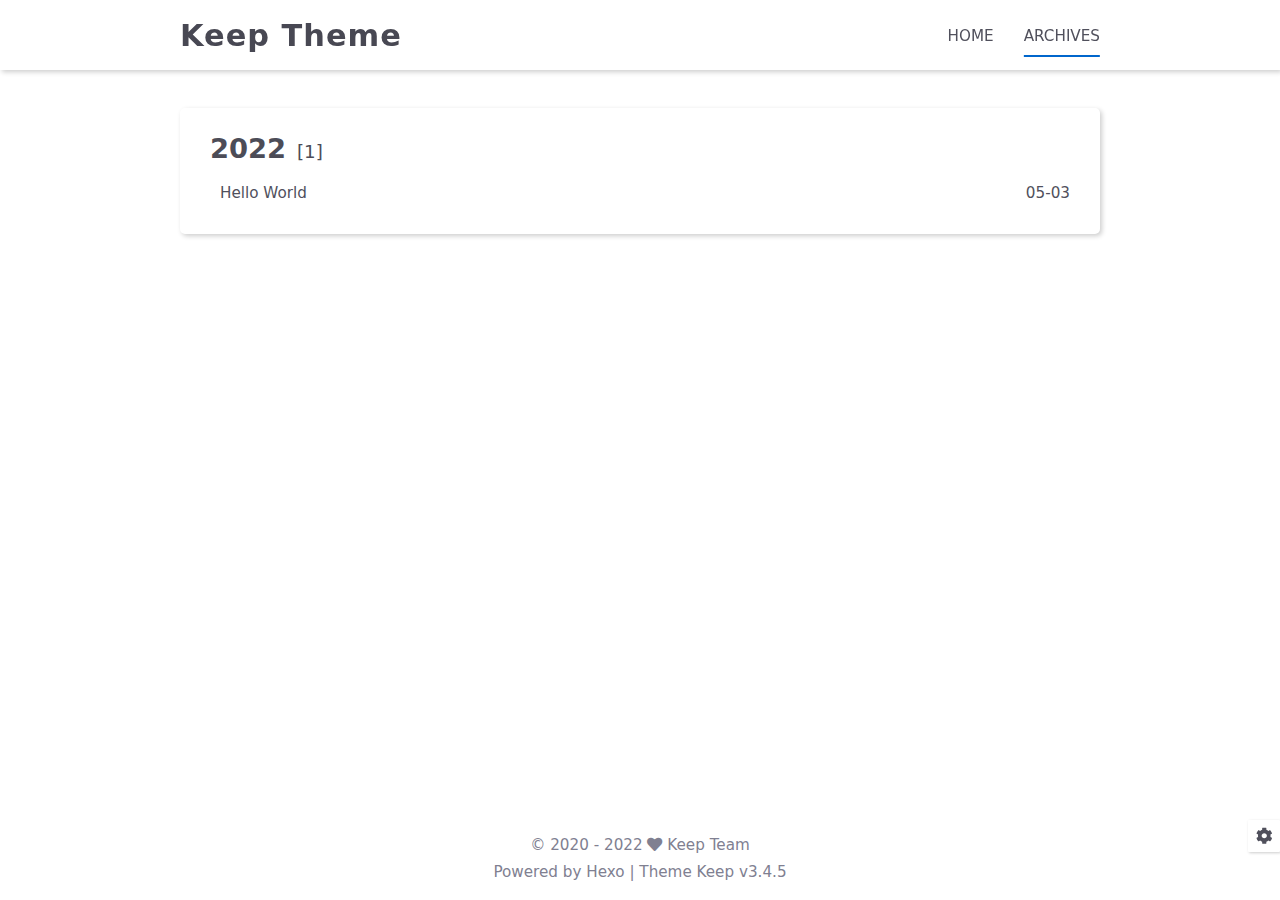
<file: archives/2022/05/index.html>
<!DOCTYPE html>
<html lang="en">
<head>
    <meta charset="utf-8">
    <meta name="viewport" content="width=device-width, initial-scale=1, maximum-scale=1">
    <meta name="keywords" content="Hexo Theme Keep">
    <meta name="description" content="Hexo Theme Keep">
    <meta name="author" content="Keep Team">
    
    <title>
        
            Archive: 2022/5 |
        
        Keep Theme
    </title>
    
<link rel="stylesheet" href="/css/style.css">

    <link rel="shortcut icon" href="/images/logo.svg">
    
<link rel="stylesheet" href="/css/font-awesome.min.css">

    <script id="hexo-configurations">
    let KEEP = window.KEEP || {};
    KEEP.hexo_config = {"hostname":"example.com","root":"/","language":"en"};
    KEEP.theme_config = {"toc":{"enable":false,"number":false,"expand_all":false,"init_open":false},"style":{"primary_color":"#0066CC","avatar":"/images/avatar.svg","favicon":"/images/logo.svg","article_img_align":"left","left_side_width":"260px","content_max_width":"920px","hover":{"shadow":false,"scale":false},"first_screen":{"enable":false,"background_img":"/images/bg.svg","description":"Keep writing and Keep loving."},"scroll":{"progress_bar":{"enable":false},"percent":{"enable":false}}},"local_search":{"enable":false,"preload":false},"code_copy":{"enable":false,"style":"default"},"pjax":{"enable":false},"lazyload":{"enable":false},"version":"3.4.5"};
    KEEP.language_ago = {"second":"%s seconds ago","minute":"%s minutes ago","hour":"%s hours ago","day":"%s days ago","week":"%s weeks ago","month":"%s months ago","year":"%s years ago"};
  </script>
<meta name="generator" content="Hexo 6.1.0"></head>


<body>
<div class="progress-bar-container">
    

    
</div>


<main class="page-container">

    

    <div class="page-main-content">

        <div class="page-main-content-top">
            <header class="header-wrapper">

    <div class="header-content">
        <div class="left">
            
            <a class="logo-title" href="/">
                Keep Theme
            </a>
        </div>

        <div class="right">
            <div class="pc">
                <ul class="menu-list">
                    
                        <li class="menu-item">
                            <a class=""
                               href="/"
                            >
                                HOME
                            </a>
                        </li>
                    
                        <li class="menu-item">
                            <a class="active"
                               href="/archives"
                            >
                                ARCHIVES
                            </a>
                        </li>
                    
                    
                </ul>
            </div>
            <div class="mobile">
                
                <div class="icon-item menu-bar">
                    <div class="menu-bar-middle"></div>
                </div>
            </div>
        </div>
    </div>

    <div class="header-drawer">
        <ul class="drawer-menu-list">
            
                <li class="drawer-menu-item flex-center">
                    <a class=""
                       href="/">HOME</a>
                </li>
            
                <li class="drawer-menu-item flex-center">
                    <a class="active"
                       href="/archives">ARCHIVES</a>
                </li>
            
        </ul>
    </div>

    <div class="window-mask"></div>

</header>


        </div>

        <div class="page-main-content-middle">

            <div class="main-content">

                
                    <div class="fade-in-down-animation">
    <div class="archive-container ">
        
<div class="archive-list-container">
    
        <section class="archive-item">
            <div class="archive-item-header">
                <span class="archive-year">2022</span>
                <span class="archive-year-post-count">[1]</span>
            </div>
            <ul class="article-list">
                
                    <li class="article-item">
                        <a class="article-title"
                           href="/2022/05/03/hello-world/"
                        >Hello World</a>
                        <span class="article-date">05-03</span>
                    </li>
                
            </ul>
        </section>
    
</div>

    </div>
</div>

                
            </div>

        </div>

        <div class="page-main-content-bottom">
            <footer class="footer">
    <div class="info-container">
        <div class="copyright-info info-item">
            &copy;
            
              <span>2020</span>
              -
            
            2022&nbsp;<i class="fas fa-heart icon-animate"></i>&nbsp;<a href="/">Keep Team</a>
        </div>
        
        <div class="theme-info info-item">
            Powered by <a target="_blank" href="https://hexo.io">Hexo</a>&nbsp;|&nbsp;Theme&nbsp;<a class="theme-version" target="_blank" href="https://github.com/XPoet/hexo-theme-keep">Keep v3.4.5</a>
        </div>
        
        
    </div>
</footer>

        </div>
    </div>

    

    <div class="right-bottom-side-tools">
        <div class="side-tools-container">
    <ul class="side-tools-list">
        <li class="tools-item tool-font-adjust-plus flex-center">
            <i class="fas fa-search-plus"></i>
        </li>

        <li class="tools-item tool-font-adjust-minus flex-center">
            <i class="fas fa-search-minus"></i>
        </li>

        <li class="tools-item tool-expand-width flex-center">
            <i class="fas fa-arrows-alt-h"></i>
        </li>

        <li class="tools-item tool-dark-light-toggle flex-center">
            <i class="fas fa-moon"></i>
        </li>

        <!-- rss -->
        

        
            <li class="tools-item tool-scroll-to-top flex-center">
                <i class="fas fa-arrow-up"></i>
            </li>
        

        <li class="tools-item tool-scroll-to-bottom flex-center">
            <i class="fas fa-arrow-down"></i>
        </li>
    </ul>

    <ul class="exposed-tools-list">
        <li class="tools-item tool-toggle-show flex-center">
            <i class="fas fa-cog fa-spin"></i>
        </li>
        
    </ul>
</div>

    </div>

    

    <div class="image-viewer-container">
    <img src="">
</div>


    

</main>




<script src="/js/utils.js"></script>

<script src="/js/main.js"></script>

<script src="/js/header-shrink.js"></script>

<script src="/js/back2top.js"></script>

<script src="/js/dark-light-toggle.js"></script>








<div class="post-scripts">
    
</div>



</body>
</html>
</file>
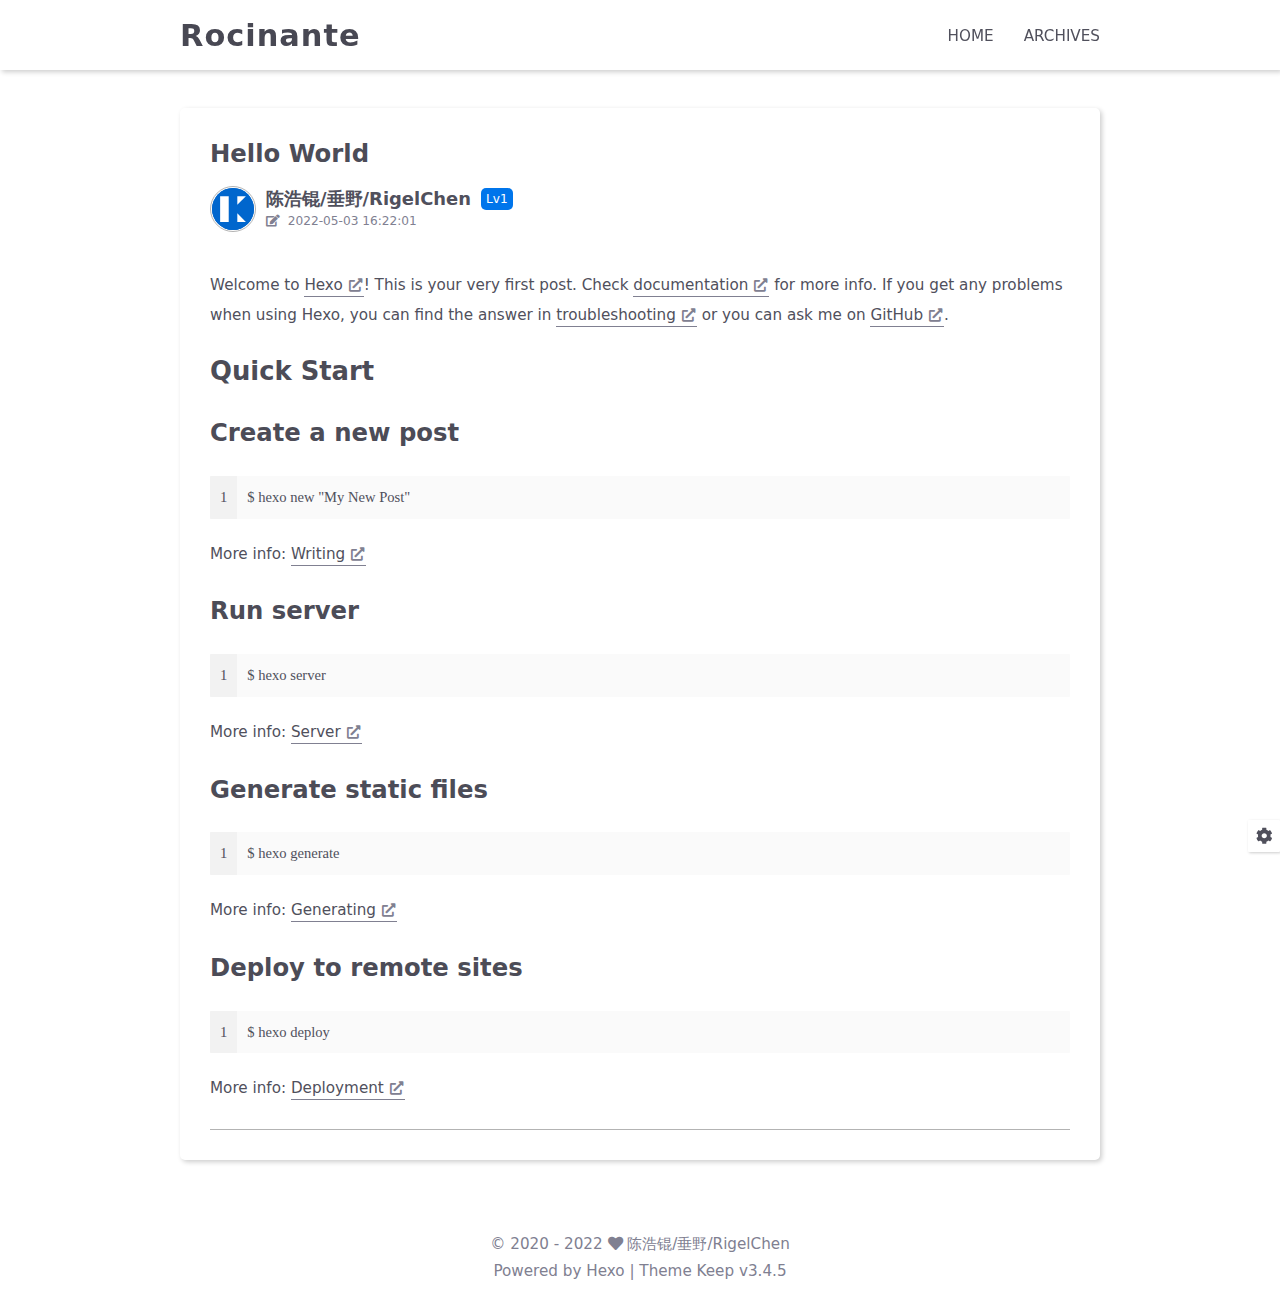
<file: 2022/05/03/hello-world/index.html>
<!DOCTYPE html>
<html lang="zh-Hans">
<head>
    <meta charset="utf-8">
    <meta name="viewport" content="width=device-width, initial-scale=1, maximum-scale=1">
    <meta name="keywords" content="Hexo Theme Keep">
    <meta name="description" content="祝大家的人生没有遗憾，不用重来。">
    <meta name="author" content="陈浩锟/垂野/RigelChen">
    
    <title>
        
            Hello World |
        
        Rocinante
    </title>
    
<link rel="stylesheet" href="/css/style.css">

    <link rel="shortcut icon" href="/images/logo.svg">
    
<link rel="stylesheet" href="/css/font-awesome.min.css">

    <script id="hexo-configurations">
    let KEEP = window.KEEP || {};
    KEEP.hexo_config = {"hostname":"example.com","root":"/","language":"zh-Hans"};
    KEEP.theme_config = {"toc":{"enable":false,"number":false,"expand_all":false,"init_open":false},"style":{"primary_color":"#0066CC","avatar":"/images/avatar.svg","favicon":"/images/logo.svg","article_img_align":"left","left_side_width":"260px","content_max_width":"920px","hover":{"shadow":false,"scale":false},"first_screen":{"enable":true,"background_img":"/images/bg.svg","description":"祝大家的人生没有遗憾，不用重来。"},"scroll":{"progress_bar":{"enable":false},"percent":{"enable":false}}},"local_search":{"enable":false,"preload":false},"code_copy":{"enable":false,"style":"default"},"pjax":{"enable":false},"lazyload":{"enable":false},"version":"3.4.5"};
    KEEP.language_ago = {"second":"%s seconds ago","minute":"%s minutes ago","hour":"%s hours ago","day":"%s days ago","week":"%s weeks ago","month":"%s months ago","year":"%s years ago"};
  </script>
<meta name="generator" content="Hexo 6.1.0"></head>


<body>
<div class="progress-bar-container">
    

    
</div>


<main class="page-container">

    

    <div class="page-main-content">

        <div class="page-main-content-top">
            <header class="header-wrapper">

    <div class="header-content">
        <div class="left">
            
            <a class="logo-title" href="/">
                Rocinante
            </a>
        </div>

        <div class="right">
            <div class="pc">
                <ul class="menu-list">
                    
                        <li class="menu-item">
                            <a class=""
                               href="/"
                            >
                                HOME
                            </a>
                        </li>
                    
                        <li class="menu-item">
                            <a class=""
                               href="/archives"
                            >
                                ARCHIVES
                            </a>
                        </li>
                    
                    
                </ul>
            </div>
            <div class="mobile">
                
                <div class="icon-item menu-bar">
                    <div class="menu-bar-middle"></div>
                </div>
            </div>
        </div>
    </div>

    <div class="header-drawer">
        <ul class="drawer-menu-list">
            
                <li class="drawer-menu-item flex-center">
                    <a class=""
                       href="/">HOME</a>
                </li>
            
                <li class="drawer-menu-item flex-center">
                    <a class=""
                       href="/archives">ARCHIVES</a>
                </li>
            
        </ul>
    </div>

    <div class="window-mask"></div>

</header>


        </div>

        <div class="page-main-content-middle">

            <div class="main-content">

                
                    <div class="fade-in-down-animation">
    <div class="article-content-container">

        <div class="article-title">
            <span class="title-hover-animation">Hello World</span>
        </div>

        
            <div class="article-header">
                <div class="avatar">
                    <img src="/images/avatar.svg">
                </div>
                <div class="info">
                    <div class="author">
                        <span class="name">陈浩锟/垂野/RigelChen</span>
                        
                            <span class="author-label">Lv1</span>
                        
                    </div>
                    <div class="meta-info">
                        <div class="article-meta-info">
    <span class="article-date article-meta-item">
        <i class="fas fa-edit"></i>&nbsp;
        <span class="pc">2022-05-03 16:22:01</span>
        <span class="mobile">2022-05-03 16:22</span>
    </span>
    
    

    
    
    
    
</div>

                    </div>
                </div>
            </div>
        

        <div class="article-content markdown-body">
            <p>Welcome to <a class="link"   target="_blank" rel="noopener" href="https://hexo.io/" >Hexo<i class="fas fa-external-link-alt"></i></a>! This is your very first post. Check <a class="link"   target="_blank" rel="noopener" href="https://hexo.io/docs/" >documentation<i class="fas fa-external-link-alt"></i></a> for more info. If you get any problems when using Hexo, you can find the answer in <a class="link"   target="_blank" rel="noopener" href="https://hexo.io/docs/troubleshooting.html" >troubleshooting<i class="fas fa-external-link-alt"></i></a> or you can ask me on <a class="link"   target="_blank" rel="noopener" href="https://github.com/hexojs/hexo/issues" >GitHub<i class="fas fa-external-link-alt"></i></a>.</p>
<h2 id="Quick-Start"><a href="#Quick-Start" class="headerlink" title="Quick Start"></a>Quick Start</h2><h3 id="Create-a-new-post"><a href="#Create-a-new-post" class="headerlink" title="Create a new post"></a>Create a new post</h3><figure class="highlight bash"><table><tr><td class="gutter"><pre><span class="line">1</span><br></pre></td><td class="code"><pre><span class="line">$ hexo new <span class="string">&quot;My New Post&quot;</span></span><br></pre></td></tr></table></figure>

<p>More info: <a class="link"   target="_blank" rel="noopener" href="https://hexo.io/docs/writing.html" >Writing<i class="fas fa-external-link-alt"></i></a></p>
<h3 id="Run-server"><a href="#Run-server" class="headerlink" title="Run server"></a>Run server</h3><figure class="highlight bash"><table><tr><td class="gutter"><pre><span class="line">1</span><br></pre></td><td class="code"><pre><span class="line">$ hexo server</span><br></pre></td></tr></table></figure>

<p>More info: <a class="link"   target="_blank" rel="noopener" href="https://hexo.io/docs/server.html" >Server<i class="fas fa-external-link-alt"></i></a></p>
<h3 id="Generate-static-files"><a href="#Generate-static-files" class="headerlink" title="Generate static files"></a>Generate static files</h3><figure class="highlight bash"><table><tr><td class="gutter"><pre><span class="line">1</span><br></pre></td><td class="code"><pre><span class="line">$ hexo generate</span><br></pre></td></tr></table></figure>

<p>More info: <a class="link"   target="_blank" rel="noopener" href="https://hexo.io/docs/generating.html" >Generating<i class="fas fa-external-link-alt"></i></a></p>
<h3 id="Deploy-to-remote-sites"><a href="#Deploy-to-remote-sites" class="headerlink" title="Deploy to remote sites"></a>Deploy to remote sites</h3><figure class="highlight bash"><table><tr><td class="gutter"><pre><span class="line">1</span><br></pre></td><td class="code"><pre><span class="line">$ hexo deploy</span><br></pre></td></tr></table></figure>

<p>More info: <a class="link"   target="_blank" rel="noopener" href="https://hexo.io/docs/one-command-deployment.html" >Deployment<i class="fas fa-external-link-alt"></i></a></p>

        </div>

        

        

        

        
    </div>
</div>


                
            </div>

        </div>

        <div class="page-main-content-bottom">
            <footer class="footer">
    <div class="info-container">
        <div class="copyright-info info-item">
            &copy;
            
              <span>2020</span>
              -
            
            2022&nbsp;<i class="fas fa-heart icon-animate"></i>&nbsp;<a href="/">陈浩锟/垂野/RigelChen</a>
        </div>
        
        <div class="theme-info info-item">
            Powered by <a target="_blank" href="https://hexo.io">Hexo</a>&nbsp;|&nbsp;Theme&nbsp;<a class="theme-version" target="_blank" href="https://github.com/XPoet/hexo-theme-keep">Keep v3.4.5</a>
        </div>
        
        
    </div>
</footer>

        </div>
    </div>

    
        <div class="post-tools">
            <div class="post-tools-container">
    <ul class="tools-list">
        <!-- TOC aside toggle -->
        

        <!-- go comment -->
        
    </ul>
</div>

        </div>
    

    <div class="right-bottom-side-tools">
        <div class="side-tools-container">
    <ul class="side-tools-list">
        <li class="tools-item tool-font-adjust-plus flex-center">
            <i class="fas fa-search-plus"></i>
        </li>

        <li class="tools-item tool-font-adjust-minus flex-center">
            <i class="fas fa-search-minus"></i>
        </li>

        <li class="tools-item tool-expand-width flex-center">
            <i class="fas fa-arrows-alt-h"></i>
        </li>

        <li class="tools-item tool-dark-light-toggle flex-center">
            <i class="fas fa-moon"></i>
        </li>

        <!-- rss -->
        

        
            <li class="tools-item tool-scroll-to-top flex-center">
                <i class="fas fa-arrow-up"></i>
            </li>
        

        <li class="tools-item tool-scroll-to-bottom flex-center">
            <i class="fas fa-arrow-down"></i>
        </li>
    </ul>

    <ul class="exposed-tools-list">
        <li class="tools-item tool-toggle-show flex-center">
            <i class="fas fa-cog fa-spin"></i>
        </li>
        
    </ul>
</div>

    </div>

    

    <div class="image-viewer-container">
    <img src="">
</div>


    

</main>




<script src="/js/utils.js"></script>

<script src="/js/main.js"></script>

<script src="/js/header-shrink.js"></script>

<script src="/js/back2top.js"></script>

<script src="/js/dark-light-toggle.js"></script>








<div class="post-scripts">
    
</div>



</body>
</html>
</file>
<file: css/style.css>
:root {
  --background-color: #fff;
  --second-background-color: #f7f7f7;
  --primary-color: #06c;
  --first-text-color: #484853;
  --second-text-color: #4c4c57;
  --third-text-color: #808091;
  --fourth-text-color: #ededef;
  --default-text-color: #50505c;
  --border-color: #b3b3b3;
  --selection-color: #0075eb;
  --shadow-color: rgba(0,0,0,0.2);
  --shadow-hover-color: rgba(0,0,0,0.28);
  --scrollbar-color: #595967;
  --scroll-bar-bg-color: #e6e6e6;
  --link-color: #484853;
  --copyright-info-color: #c03;
  --avatar-background-color: #06c;
  --pjax-progress-bar-color: linear-gradient(45deg, #f10006, #ef5b00, #e59c01, #19ca05, #00cab5, #0264c8, #c303c3);
}
@media (prefers-color-scheme: light) {
  :root {
    --background-color: #fff;
    --second-background-color: #f7f7f7;
    --primary-color: #06c;
    --first-text-color: #484853;
    --second-text-color: #4c4c57;
    --third-text-color: #808091;
    --fourth-text-color: #ededef;
    --default-text-color: #50505c;
    --border-color: #b3b3b3;
    --selection-color: #0075eb;
    --shadow-color: rgba(0,0,0,0.2);
    --shadow-hover-color: rgba(0,0,0,0.28);
    --scrollbar-color: #595967;
    --scroll-bar-bg-color: #e6e6e6;
    --link-color: #484853;
    --copyright-info-color: #c03;
    --avatar-background-color: #06c;
    --pjax-progress-bar-color: linear-gradient(45deg, #f10006, #ef5b00, #e59c01, #19ca05, #00cab5, #0264c8, #c303c3);
  }
}
@media (prefers-color-scheme: dark) {
  :root {
    --background-color: #383940;
    --second-background-color: #32333a;
    --primary-color: #06c;
    --first-text-color: #d2d2d7;
    --second-text-color: #cbcbd1;
    --third-text-color: #9595a2;
    --fourth-text-color: #242429;
    --default-text-color: #bebec6;
    --border-color: #5c5e6a;
    --selection-color: #0075eb;
    --shadow-color: rgba(128,128,128,0.2);
    --shadow-hover-color: rgba(128,128,128,0.28);
    --scrollbar-color: #32333a;
    --scroll-bar-bg-color: #5c5e6a;
    --link-color: #c5c5cc;
    --copyright-info-color: #a30029;
    --avatar-background-color: #005cb8;
    --pjax-progress-bar-color: linear-gradient(45deg, #ea404a, #ea722f, #e9a71f, #67e559, #18ecec, #1b85f1, #ee1dee);
  }
}
.light-mode {
  --background-color: #fff;
  --second-background-color: #f7f7f7;
  --primary-color: #06c;
  --first-text-color: #484853;
  --second-text-color: #4c4c57;
  --third-text-color: #808091;
  --fourth-text-color: #ededef;
  --default-text-color: #50505c;
  --border-color: #b3b3b3;
  --selection-color: #0075eb;
  --shadow-color: rgba(0,0,0,0.2);
  --shadow-hover-color: rgba(0,0,0,0.28);
  --scrollbar-color: #595967;
  --scroll-bar-bg-color: #e6e6e6;
  --link-color: #484853;
  --copyright-info-color: #c03;
  --avatar-background-color: #06c;
  --pjax-progress-bar-color: linear-gradient(45deg, #f10006, #ef5b00, #e59c01, #19ca05, #00cab5, #0264c8, #c303c3);
}
.dark-mode {
  --background-color: #383940;
  --second-background-color: #32333a;
  --primary-color: #06c;
  --first-text-color: #d2d2d7;
  --second-text-color: #cbcbd1;
  --third-text-color: #9595a2;
  --fourth-text-color: #242429;
  --default-text-color: #bebec6;
  --border-color: #5c5e6a;
  --selection-color: #0075eb;
  --shadow-color: rgba(128,128,128,0.2);
  --shadow-hover-color: rgba(128,128,128,0.28);
  --scrollbar-color: #32333a;
  --scroll-bar-bg-color: #5c5e6a;
  --link-color: #c5c5cc;
  --copyright-info-color: #a30029;
  --avatar-background-color: #005cb8;
  --pjax-progress-bar-color: linear-gradient(45deg, #ea404a, #ea722f, #e9a71f, #67e559, #18ecec, #1b85f1, #ee1dee);
}
.fade-in-down-animation {
  animation-fill-mode: both;
  animation-duration: 1s;
  animation-name: fade-in-down;
}
.title-hover-animation {
  display: inline-block;
  position: relative;
  border-bottom: none;
  line-height: 1.3;
  vertical-align: top;
  color: var(--second-text-color);
}
.title-hover-animation::before {
  content: "";
  position: absolute;
  width: 100%;
  height: 2px;
  bottom: -4px;
  left: 0;
  background-color: var(--second-text-color);
  visibility: hidden;
  transform: scaleX(0);
  transition-property: color, background, box-shadow, border-color, visibility, transform;
  transition-delay: 0s, 0s, 0s, 0s, 0s, 0s;
  transition-duration: 0.2s, 0.2s, 0.2s, 0.2s, 0.2s, 0.2s;
  transition-timing-function: ease, ease, ease, ease, ease-in-out, ease-in-out;
}
.title-hover-animation:hover::before {
  visibility: visible;
  transform: scaleX(1);
}
@-moz-keyframes fade-in-down {
  0% {
    opacity: 0;
    transform: translateY(-50px);
  }
  100% {
    opacity: 1;
    transform: translateY(0);
  }
}
@-webkit-keyframes fade-in-down {
  0% {
    opacity: 0;
    transform: translateY(-50px);
  }
  100% {
    opacity: 1;
    transform: translateY(0);
  }
}
@-o-keyframes fade-in-down {
  0% {
    opacity: 0;
    transform: translateY(-50px);
  }
  100% {
    opacity: 1;
    transform: translateY(0);
  }
}
@keyframes fade-in-down {
  0% {
    opacity: 0;
    transform: translateY(-50px);
  }
  100% {
    opacity: 1;
    transform: translateY(0);
  }
}
@-moz-keyframes icon-animate {
  0%, 100% {
    transform: scale(1);
  }
  10%, 30% {
    transform: scale(0.88);
  }
  20%, 40%, 60%, 80% {
    transform: scale(1.08);
  }
  50%, 70% {
    transform: scale(1.08);
  }
}
@-webkit-keyframes icon-animate {
  0%, 100% {
    transform: scale(1);
  }
  10%, 30% {
    transform: scale(0.88);
  }
  20%, 40%, 60%, 80% {
    transform: scale(1.08);
  }
  50%, 70% {
    transform: scale(1.08);
  }
}
@-o-keyframes icon-animate {
  0%, 100% {
    transform: scale(1);
  }
  10%, 30% {
    transform: scale(0.88);
  }
  20%, 40%, 60%, 80% {
    transform: scale(1.08);
  }
  50%, 70% {
    transform: scale(1.08);
  }
}
@keyframes icon-animate {
  0%, 100% {
    transform: scale(1);
  }
  10%, 30% {
    transform: scale(0.88);
  }
  20%, 40%, 60%, 80% {
    transform: scale(1.08);
  }
  50%, 70% {
    transform: scale(1.08);
  }
}
* {
  transition-property: color, background, box-shadow, border-color;
  transition-delay: 0s, 0s, 0s, 0s;
  transition-duration: 0.2s, 0.2s, 0.2s, 0.2s;
  transition-timing-function: ease, ease, ease, ease;
}
*::-webkit-scrollbar {
  width: 6px;
  height: 6px;
  transition: all 0.2s ease;
}
*::-webkit-scrollbar-thumb {
  background: var(--scrollbar-color);
  border-radius: 1px;
}
*::-webkit-scrollbar-track {
  background: var(--scroll-bar-bg-color);
}
html,
body {
  position: relative;
  width: 100%;
  height: 100%;
  margin: 0;
  padding: 0;
  color: var(--default-text-color);
  background: var(--background-color);
  font-family: Optima-Regular, Optima, -apple-system, system-ui, Segoe UI, Roboto, Ubuntu, Cantarell, Noto Sans, sans-serif, BlinkMacSystemFont, Helvetica Neue, PingFang SC, Hiragino Sans GB, Microsoft YaHei, Arial;
  font-weight: 400;
  font-size: 15.2px;
  line-height: 22px;
}
html::-webkit-scrollbar,
body::-webkit-scrollbar {
  width: 8px;
  height: 8px;
}
@media (max-width: 780px) {
  html,
  body {
    font-size: 14.591999999999999px;
    line-height: 21.119999999999997px;
  }
}
@media (max-width: 500px) {
  html,
  body {
    font-size: 13.68px;
    line-height: 19.8px;
  }
}
::selection {
  background: var(--selection-color);
  color: #fff;
}
ul,
ol,
li {
  padding: 0;
  margin: 0;
  list-style: none;
}
a {
  text-decoration: none;
  color: var(--default-text-color);
}
a i,
a span {
  color: var(--default-text-color);
}
a:hover,
a:active {
  text-decoration: none !important;
  color: var(--primary-color);
}
a:hover i,
a:active i,
a:hover span,
a:active span {
  color: var(--primary-color);
}
img[lazyload] {
  padding: 10px;
  margin: 20px auto !important;
  cursor: not-allowed;
  pointer-events: none;
}
button {
  padding: 0;
  margin: 0;
  border: 0;
  outline: none;
  cursor: pointer;
  background: transparent;
}
.btn {
  display: inline-block;
  position: relative;
  text-align: center;
  cursor: pointer;
  white-space: nowrap;
  border-radius: 5px;
  padding: 8px 16px;
  background: var(--background-color);
  box-shadow: 2px 2px 5px var(--shadow-color);
  transition-property: color, background, box-shadow, border-color, transform;
  transition-delay: 0s, 0s, 0s, 0s, 0s;
  transition-duration: 0.2s, 0.2s, 0.2s, 0.2s, 0.2s;
  transition-timing-function: ease, ease, ease, ease, linear;
}
.btn:hover {
  color: var(--background-color);
  background: var(--primary-color);
}
.flex-center {
  display: flex;
  justify-content: center;
  align-items: center;
}
.clear {
  clear: both;
}
.markdown-body {
  font-size: 1rem;
}
.markdown-body blockquote {
  box-sizing: border-box;
  border-left: 5px solid var(--default-text-color);
  margin: 20px 0;
  color: var(--default-text-color);
  background: var(--second-background-color);
}
.markdown-body blockquote p,
.markdown-body blockquote ul,
.markdown-body blockquote ol {
  padding: 5px 5px 5px 10px;
}
.markdown-body p {
  line-height: 2;
  color: var(--default-text-color);
}
.markdown-body a {
  position: relative;
  outline: 0;
  text-decoration: none;
  overflow-wrap: break-word;
  cursor: pointer;
  border-bottom: 1px solid var(--third-text-color);
  box-sizing: border-box;
  padding-bottom: 2px;
}
.markdown-body a .fas,
.markdown-body a .far,
.markdown-body a fab {
  margin: 0 2px 0 6px;
  position: relative;
  color: var(--third-text-color);
  font-size: 0.88rem;
}
.markdown-body a:hover {
  text-decoration: underline;
}
.markdown-body a:hover::after {
  background: var(--primary-color);
}
.markdown-body strong {
  color: var(--default-text-color);
}
.markdown-body em {
  color: var(--default-text-color);
}
.markdown-body ul > li,
.markdown-body ol > li {
  margin-left: 16px;
  line-height: 2rem;
}
.markdown-body ul li {
  list-style: disc;
}
.markdown-body ul li ul li {
  list-style: circle;
}
.markdown-body ul li ul li ul li {
  list-style: square;
}
.markdown-body ol li {
  list-style: decimal;
}
.markdown-body ol li ol li {
  list-style: upper-alpha;
}
.markdown-body ol li ol li ol li {
  list-style: upper-roman;
}
.markdown-body li {
  color: var(--default-text-color);
}
.markdown-body h1,
.markdown-body h2,
.markdown-body h3,
.markdown-body h4,
.markdown-body h5,
.markdown-body h6 {
  color: var(--second-text-color);
  line-height: 1.5;
}
@media (max-width: 780px) {
  .markdown-body h1,
  .markdown-body h2,
  .markdown-body h3,
  .markdown-body h4,
  .markdown-body h5,
  .markdown-body h6 {
    line-height: 1.25;
  }
}
.markdown-body h1 {
  font-size: 1.8rem;
  font-weight: 600;
}
@media (max-width: 780px) {
  .markdown-body h1 {
    font-size: 1.7rem;
  }
}
.markdown-body h2 {
  font-size: 1.7rem;
  font-weight: 600;
}
@media (max-width: 780px) {
  .markdown-body h2 {
    font-size: 1.6rem;
  }
}
.markdown-body h3 {
  font-size: 1.6rem;
  font-weight: 550;
}
@media (max-width: 780px) {
  .markdown-body h3 {
    font-size: 1.5rem;
  }
}
.markdown-body h4 {
  font-size: 1.5rem;
  font-weight: 550;
}
@media (max-width: 780px) {
  .markdown-body h4 {
    font-size: 1.4rem;
  }
}
.markdown-body h5 {
  font-size: 1.28rem;
  font-weight: 500;
}
@media (max-width: 780px) {
  .markdown-body h5 {
    font-size: 1.18rem;
  }
}
.markdown-body h6 {
  font-size: 1.2rem;
  font-weight: 500;
  line-height: 1.2;
}
@media (max-width: 780px) {
  .markdown-body h6 {
    font-size: 1.1rem;
    line-height: 1.1;
  }
}
.markdown-body img {
  box-sizing: border-box;
  max-width: 100%;
  cursor: zoom-in;
  display: block;
  box-shadow: 0 0 2px var(--shadow-color);
  transition-property: color, background, box-shadow, border-color, padding, margin;
  transition-delay: 0s, 0s, 0s, 0s, 0s, 0s;
  transition-duration: 0.2s, 0.2s, 0.2s, 0.2s, 0.2s, 0.2s;
  transition-timing-function: ease, ease, ease, ease, linear, linear;
  margin: 10px auto 2px;
}
.markdown-body > table {
  border-spacing: 0;
  border-collapse: collapse;
  width: 100%;
  overflow: auto;
}
.markdown-body > table td,
.markdown-body > table th {
  padding: 0;
}
.markdown-body > table th {
  font-weight: 600;
}
.markdown-body > table td,
.markdown-body > table th {
  padding: 6px 13px;
  border: 1px solid var(--border-color);
}
.markdown-body > table tr {
  background-color: var(--background-color);
  border: 1px solid var(--fourth-text-color);
}
.markdown-body > table tr:nth-child(2n) {
  background-color: var(--second-background-color);
}
:root {
  --background-color: #fff;
  --second-background-color: #f7f7f7;
  --primary-color: #06c;
  --first-text-color: #484853;
  --second-text-color: #4c4c57;
  --third-text-color: #808091;
  --fourth-text-color: #ededef;
  --default-text-color: #50505c;
  --border-color: #b3b3b3;
  --selection-color: #0075eb;
  --shadow-color: rgba(0,0,0,0.2);
  --shadow-hover-color: rgba(0,0,0,0.28);
  --scrollbar-color: #595967;
  --scroll-bar-bg-color: #e6e6e6;
  --link-color: #484853;
  --copyright-info-color: #c03;
  --avatar-background-color: #06c;
  --pjax-progress-bar-color: linear-gradient(45deg, #f10006, #ef5b00, #e59c01, #19ca05, #00cab5, #0264c8, #c303c3);
}
@media (prefers-color-scheme: light) {
  :root {
    --background-color: #fff;
    --second-background-color: #f7f7f7;
    --primary-color: #06c;
    --first-text-color: #484853;
    --second-text-color: #4c4c57;
    --third-text-color: #808091;
    --fourth-text-color: #ededef;
    --default-text-color: #50505c;
    --border-color: #b3b3b3;
    --selection-color: #0075eb;
    --shadow-color: rgba(0,0,0,0.2);
    --shadow-hover-color: rgba(0,0,0,0.28);
    --scrollbar-color: #595967;
    --scroll-bar-bg-color: #e6e6e6;
    --link-color: #484853;
    --copyright-info-color: #c03;
    --avatar-background-color: #06c;
    --pjax-progress-bar-color: linear-gradient(45deg, #f10006, #ef5b00, #e59c01, #19ca05, #00cab5, #0264c8, #c303c3);
  }
}
@media (prefers-color-scheme: dark) {
  :root {
    --background-color: #383940;
    --second-background-color: #32333a;
    --primary-color: #06c;
    --first-text-color: #d2d2d7;
    --second-text-color: #cbcbd1;
    --third-text-color: #9595a2;
    --fourth-text-color: #242429;
    --default-text-color: #bebec6;
    --border-color: #5c5e6a;
    --selection-color: #0075eb;
    --shadow-color: rgba(128,128,128,0.2);
    --shadow-hover-color: rgba(128,128,128,0.28);
    --scrollbar-color: #32333a;
    --scroll-bar-bg-color: #5c5e6a;
    --link-color: #c5c5cc;
    --copyright-info-color: #a30029;
    --avatar-background-color: #005cb8;
    --pjax-progress-bar-color: linear-gradient(45deg, #ea404a, #ea722f, #e9a71f, #67e559, #18ecec, #1b85f1, #ee1dee);
  }
}
.light-mode {
  --background-color: #fff;
  --second-background-color: #f7f7f7;
  --primary-color: #06c;
  --first-text-color: #484853;
  --second-text-color: #4c4c57;
  --third-text-color: #808091;
  --fourth-text-color: #ededef;
  --default-text-color: #50505c;
  --border-color: #b3b3b3;
  --selection-color: #0075eb;
  --shadow-color: rgba(0,0,0,0.2);
  --shadow-hover-color: rgba(0,0,0,0.28);
  --scrollbar-color: #595967;
  --scroll-bar-bg-color: #e6e6e6;
  --link-color: #484853;
  --copyright-info-color: #c03;
  --avatar-background-color: #06c;
  --pjax-progress-bar-color: linear-gradient(45deg, #f10006, #ef5b00, #e59c01, #19ca05, #00cab5, #0264c8, #c303c3);
}
.dark-mode {
  --background-color: #383940;
  --second-background-color: #32333a;
  --primary-color: #06c;
  --first-text-color: #d2d2d7;
  --second-text-color: #cbcbd1;
  --third-text-color: #9595a2;
  --fourth-text-color: #242429;
  --default-text-color: #bebec6;
  --border-color: #5c5e6a;
  --selection-color: #0075eb;
  --shadow-color: rgba(128,128,128,0.2);
  --shadow-hover-color: rgba(128,128,128,0.28);
  --scrollbar-color: #32333a;
  --scroll-bar-bg-color: #5c5e6a;
  --link-color: #c5c5cc;
  --copyright-info-color: #a30029;
  --avatar-background-color: #005cb8;
  --pjax-progress-bar-color: linear-gradient(45deg, #ea404a, #ea722f, #e9a71f, #67e559, #18ecec, #1b85f1, #ee1dee);
}
:root {
  --code-foreground: #535360;
  --code-background: #f2f2f2;
  --highlight-background: #fafafa;
  --highlight-foreground: #535360;
  --highlight-comment: #8e908c;
  --highlight-red: #c82829;
  --highlight-orange: #f5871f;
  --highlight-yellow: #eab700;
  --highlight-green: #718c00;
  --highlight-aqua: #3e999f;
  --highlight-blue: #4271ae;
  --highlight-purple: #8959a8;
  --highlight-gutter-color: #585865;
  --highlight-gutter-bg-color: #f2f2f2;
}
@media (prefers-color-scheme: light) {
  :root {
    --code-foreground: #535360;
    --code-background: #f2f2f2;
    --highlight-background: #fafafa;
    --highlight-foreground: #535360;
    --highlight-comment: #8e908c;
    --highlight-red: #c82829;
    --highlight-orange: #f5871f;
    --highlight-yellow: #eab700;
    --highlight-green: #718c00;
    --highlight-aqua: #3e999f;
    --highlight-blue: #4271ae;
    --highlight-purple: #8959a8;
    --highlight-gutter-color: #585865;
    --highlight-gutter-bg-color: #f2f2f2;
  }
}
@media (prefers-color-scheme: dark) {
  :root {
    --code-foreground: #bfbfc7;
    --code-background: #32333a;
    --highlight-background: #34343b;
    --highlight-foreground: #bfbfc7;
    --highlight-comment: #969896;
    --highlight-red: #c66;
    --highlight-orange: #de935f;
    --highlight-yellow: #f0c674;
    --highlight-green: #b5bd68;
    --highlight-aqua: #8abeb7;
    --highlight-blue: #81a2be;
    --highlight-purple: #b294bb;
    --highlight-gutter-color: #c1c1c9;
    --highlight-gutter-bg-color: #32333a;
  }
}
.light-mode {
  --code-foreground: #535360;
  --code-background: #f2f2f2;
  --highlight-background: #fafafa;
  --highlight-foreground: #535360;
  --highlight-comment: #8e908c;
  --highlight-red: #c82829;
  --highlight-orange: #f5871f;
  --highlight-yellow: #eab700;
  --highlight-green: #718c00;
  --highlight-aqua: #3e999f;
  --highlight-blue: #4271ae;
  --highlight-purple: #8959a8;
  --highlight-gutter-color: #585865;
  --highlight-gutter-bg-color: #f2f2f2;
}
.dark-mode {
  --code-foreground: #bfbfc7;
  --code-background: #32333a;
  --highlight-background: #34343b;
  --highlight-foreground: #bfbfc7;
  --highlight-comment: #969896;
  --highlight-red: #c66;
  --highlight-orange: #de935f;
  --highlight-yellow: #f0c674;
  --highlight-green: #b5bd68;
  --highlight-aqua: #8abeb7;
  --highlight-blue: #81a2be;
  --highlight-purple: #b294bb;
  --highlight-gutter-color: #c1c1c9;
  --highlight-gutter-bg-color: #32333a;
}
pre,
.highlight {
  overflow: auto;
  margin: 20px 0;
  padding: 0;
  font-size: 0.96rem;
  line-height: 1.5rem;
  color: var(--highlight-foreground);
  background: var(--highlight-background);
}
pre,
code {
  font-family: "Source Code Pro", consolas, Menlo;
}
code {
  padding: 5px;
  word-wrap: break-word;
  border-radius: 2px;
  font-size: 0.96rem;
  color: var(--code-foreground);
  background: var(--code-background);
}
pre {
  padding: 10px;
}
pre code {
  padding: 0;
  color: var(--highlight-foreground);
  background: none;
  text-shadow: none;
}
.highlight {
  border-radius: 1px;
}
.highlight pre {
  border: none;
  margin: 0;
  padding: 10px 0;
}
.highlight table {
  margin: 0;
  width: auto;
  border: none;
  border-spacing: unset;
}
.highlight td {
  border: none;
  padding: 0;
}
.highlight figcaption {
  font-size: 1rem;
  color: var(--highlight-foreground);
  line-height: 1rem;
  margin-bottom: 1rem;
}
.highlight figcaption a {
  float: right;
  color: var(--highlight-foreground);
}
.highlight figcaption a:hover {
  border-bottom-color: var(--highlight-foreground);
}
.highlight .gutter pre {
  padding-left: 10px;
  padding-right: 10px;
  color: var(--highlight-gutter-color);
  text-align: center;
  background-color: var(--highlight-gutter-bg-color);
}
.highlight .code pre {
  width: 100%;
  padding-left: 10px;
  padding-right: 10px;
  background-color: var(--highlight-background);
}
.highlight .line {
  height: 20px;
  color: var(--default-text-color);
}
.highlight .line .attr {
  color: var(--default-text-color);
}
.highlight .line .string {
  color: var(--default-text-color);
}
.gutter {
  -webkit-user-select: none;
  -moz-user-select: none;
  -ms-user-select: none;
  user-select: none;
}
.gist table {
  width: auto;
}
.gist table td {
  border: none;
}
pre .deletion {
  background: var(--highlight-deletion);
}
pre .addition {
  background: var(--highlight-addition);
}
pre .meta {
  color: var(--highlight-purple);
}
pre .comment {
  color: var(--highlight-comment);
}
pre .variable,
pre .attribute,
pre .tag,
pre .regexp,
pre .ruby .constant,
pre .xml .tag .title,
pre .xml .pi,
pre .xml .doctype,
pre .html .doctype,
pre .css .id,
pre .css .class,
pre .css .pseudo {
  color: var(--highlight-red);
}
pre .number,
pre .preprocessor,
pre .built_in,
pre .literal,
pre .params,
pre .constant,
pre .command {
  color: var(--highlight-orange);
}
pre .ruby .class .title,
pre .css .rules .attribute,
pre .string,
pre .value,
pre .inheritance,
pre .header,
pre .ruby .symbol,
pre .xml .cdata,
pre .special,
pre .number,
pre .formula {
  color: var(--highlight-green);
}
pre .title,
pre .css .hexcolor {
  color: var(--highlight-aqua);
}
pre .function,
pre .python .decorator,
pre .python .title,
pre .ruby .function .title,
pre .ruby .title .keyword,
pre .perl .sub,
pre .javascript .title,
pre .coffeescript .title {
  color: var(--highlight-blue);
}
pre .keyword,
pre .javascript .function {
  color: var(--highlight-purple);
}
.highlight-container {
  position: relative;
}
.highlight-container:hover .copy-btn,
.highlight-container .copy-btn:focus {
  opacity: 1;
}
.copy-btn {
  cursor: pointer;
  display: inline-block;
  font-weight: bold;
  line-height: 1.8;
  opacity: 0;
  outline: 0;
  padding: 2px 6px;
  position: absolute;
  vertical-align: middle;
  white-space: nowrap;
  font-size: 1rem;
  color: var(--default-text-color);
  -moz-user-select: none;
  -ms-user-select: none;
  -webkit-user-select: none;
  user-select: none;
  transition-property: color, background, box-shadow, border-color, opacity;
  transition-delay: 0s, 0s, 0s, 0s, 0s;
  transition-duration: 0.2s, 0.2s, 0.2s, 0.2s, 0.2s;
  transition-timing-function: ease, ease, ease, ease, ease-in-out;
  background: var(--background-color);
  border: 0;
  right: 0;
  top: 0;
}
:root {
  --background-color: #fff;
  --second-background-color: #f7f7f7;
  --primary-color: #06c;
  --first-text-color: #484853;
  --second-text-color: #4c4c57;
  --third-text-color: #808091;
  --fourth-text-color: #ededef;
  --default-text-color: #50505c;
  --border-color: #b3b3b3;
  --selection-color: #0075eb;
  --shadow-color: rgba(0,0,0,0.2);
  --shadow-hover-color: rgba(0,0,0,0.28);
  --scrollbar-color: #595967;
  --scroll-bar-bg-color: #e6e6e6;
  --link-color: #484853;
  --copyright-info-color: #c03;
  --avatar-background-color: #06c;
  --pjax-progress-bar-color: linear-gradient(45deg, #f10006, #ef5b00, #e59c01, #19ca05, #00cab5, #0264c8, #c303c3);
}
@media (prefers-color-scheme: light) {
  :root {
    --background-color: #fff;
    --second-background-color: #f7f7f7;
    --primary-color: #06c;
    --first-text-color: #484853;
    --second-text-color: #4c4c57;
    --third-text-color: #808091;
    --fourth-text-color: #ededef;
    --default-text-color: #50505c;
    --border-color: #b3b3b3;
    --selection-color: #0075eb;
    --shadow-color: rgba(0,0,0,0.2);
    --shadow-hover-color: rgba(0,0,0,0.28);
    --scrollbar-color: #595967;
    --scroll-bar-bg-color: #e6e6e6;
    --link-color: #484853;
    --copyright-info-color: #c03;
    --avatar-background-color: #06c;
    --pjax-progress-bar-color: linear-gradient(45deg, #f10006, #ef5b00, #e59c01, #19ca05, #00cab5, #0264c8, #c303c3);
  }
}
@media (prefers-color-scheme: dark) {
  :root {
    --background-color: #383940;
    --second-background-color: #32333a;
    --primary-color: #06c;
    --first-text-color: #d2d2d7;
    --second-text-color: #cbcbd1;
    --third-text-color: #9595a2;
    --fourth-text-color: #242429;
    --default-text-color: #bebec6;
    --border-color: #5c5e6a;
    --selection-color: #0075eb;
    --shadow-color: rgba(128,128,128,0.2);
    --shadow-hover-color: rgba(128,128,128,0.28);
    --scrollbar-color: #32333a;
    --scroll-bar-bg-color: #5c5e6a;
    --link-color: #c5c5cc;
    --copyright-info-color: #a30029;
    --avatar-background-color: #005cb8;
    --pjax-progress-bar-color: linear-gradient(45deg, #ea404a, #ea722f, #e9a71f, #67e559, #18ecec, #1b85f1, #ee1dee);
  }
}
.light-mode {
  --background-color: #fff;
  --second-background-color: #f7f7f7;
  --primary-color: #06c;
  --first-text-color: #484853;
  --second-text-color: #4c4c57;
  --third-text-color: #808091;
  --fourth-text-color: #ededef;
  --default-text-color: #50505c;
  --border-color: #b3b3b3;
  --selection-color: #0075eb;
  --shadow-color: rgba(0,0,0,0.2);
  --shadow-hover-color: rgba(0,0,0,0.28);
  --scrollbar-color: #595967;
  --scroll-bar-bg-color: #e6e6e6;
  --link-color: #484853;
  --copyright-info-color: #c03;
  --avatar-background-color: #06c;
  --pjax-progress-bar-color: linear-gradient(45deg, #f10006, #ef5b00, #e59c01, #19ca05, #00cab5, #0264c8, #c303c3);
}
.dark-mode {
  --background-color: #383940;
  --second-background-color: #32333a;
  --primary-color: #06c;
  --first-text-color: #d2d2d7;
  --second-text-color: #cbcbd1;
  --third-text-color: #9595a2;
  --fourth-text-color: #242429;
  --default-text-color: #bebec6;
  --border-color: #5c5e6a;
  --selection-color: #0075eb;
  --shadow-color: rgba(128,128,128,0.2);
  --shadow-hover-color: rgba(128,128,128,0.28);
  --scrollbar-color: #32333a;
  --scroll-bar-bg-color: #5c5e6a;
  --link-color: #c5c5cc;
  --copyright-info-color: #a30029;
  --avatar-background-color: #005cb8;
  --pjax-progress-bar-color: linear-gradient(45deg, #ea404a, #ea722f, #e9a71f, #67e559, #18ecec, #1b85f1, #ee1dee);
}
:root {
  --code-foreground: #535360;
  --code-background: #f2f2f2;
  --highlight-background: #fafafa;
  --highlight-foreground: #535360;
  --highlight-comment: #8e908c;
  --highlight-red: #c82829;
  --highlight-orange: #f5871f;
  --highlight-yellow: #eab700;
  --highlight-green: #718c00;
  --highlight-aqua: #3e999f;
  --highlight-blue: #4271ae;
  --highlight-purple: #8959a8;
  --highlight-gutter-color: #585865;
  --highlight-gutter-bg-color: #f2f2f2;
}
@media (prefers-color-scheme: light) {
  :root {
    --code-foreground: #535360;
    --code-background: #f2f2f2;
    --highlight-background: #fafafa;
    --highlight-foreground: #535360;
    --highlight-comment: #8e908c;
    --highlight-red: #c82829;
    --highlight-orange: #f5871f;
    --highlight-yellow: #eab700;
    --highlight-green: #718c00;
    --highlight-aqua: #3e999f;
    --highlight-blue: #4271ae;
    --highlight-purple: #8959a8;
    --highlight-gutter-color: #585865;
    --highlight-gutter-bg-color: #f2f2f2;
  }
}
@media (prefers-color-scheme: dark) {
  :root {
    --code-foreground: #bfbfc7;
    --code-background: #32333a;
    --highlight-background: #34343b;
    --highlight-foreground: #bfbfc7;
    --highlight-comment: #969896;
    --highlight-red: #c66;
    --highlight-orange: #de935f;
    --highlight-yellow: #f0c674;
    --highlight-green: #b5bd68;
    --highlight-aqua: #8abeb7;
    --highlight-blue: #81a2be;
    --highlight-purple: #b294bb;
    --highlight-gutter-color: #c1c1c9;
    --highlight-gutter-bg-color: #32333a;
  }
}
.light-mode {
  --code-foreground: #535360;
  --code-background: #f2f2f2;
  --highlight-background: #fafafa;
  --highlight-foreground: #535360;
  --highlight-comment: #8e908c;
  --highlight-red: #c82829;
  --highlight-orange: #f5871f;
  --highlight-yellow: #eab700;
  --highlight-green: #718c00;
  --highlight-aqua: #3e999f;
  --highlight-blue: #4271ae;
  --highlight-purple: #8959a8;
  --highlight-gutter-color: #585865;
  --highlight-gutter-bg-color: #f2f2f2;
}
.dark-mode {
  --code-foreground: #bfbfc7;
  --code-background: #32333a;
  --highlight-background: #34343b;
  --highlight-foreground: #bfbfc7;
  --highlight-comment: #969896;
  --highlight-red: #c66;
  --highlight-orange: #de935f;
  --highlight-yellow: #f0c674;
  --highlight-green: #b5bd68;
  --highlight-aqua: #8abeb7;
  --highlight-blue: #81a2be;
  --highlight-purple: #b294bb;
  --highlight-gutter-color: #c1c1c9;
  --highlight-gutter-bg-color: #32333a;
}
.page-container {
  position: relative;
  box-sizing: border-box;
  width: 100%;
  height: auto;
  background: var(--background-color);
  transition-property: color, background, box-shadow, border-color, padding-left;
  transition-delay: 0s, 0s, 0s, 0s, 0s;
  transition-duration: 0.2s, 0.2s, 0.2s, 0.2s, 0.3s;
  transition-timing-function: ease, ease, ease, ease, ease-out;
}
@media (max-width: 780px) {
  .page-container {
    padding-left: 0 !important;
  }
}
.page-container .page-main-content {
  padding-top: 70px;
  position: relative;
}
.header-shrink .page-container .page-main-content {
  padding-top: 50.4px;
}
@media (max-width: 780px) {
  .header-shrink .page-container .page-main-content {
    padding-top: 45.36px;
  }
}
@media (max-width: 500px) {
  .header-shrink .page-container .page-main-content {
    padding-top: 40.32px;
  }
}
@media (max-width: 780px) {
  .page-container .page-main-content {
    padding-top: 63px;
  }
}
@media (max-width: 500px) {
  .page-container .page-main-content {
    padding-top: 56px;
  }
}
.page-container .page-main-content .page-main-content-top {
  position: fixed;
  top: 0;
  right: 0;
  width: 100%;
  height: 70px;
  z-index: 1005;
  box-sizing: border-box;
  transition-property: color, background, box-shadow, border-color, transform, padding-left, height;
  transition-delay: 0s, 0s, 0s, 0s, 0s, 0s, 0s;
  transition-duration: 0.2s, 0.2s, 0.2s, 0.2s, 0.3s, 0.2s, 0.2s;
  transition-timing-function: ease, ease, ease, ease, ease-out, linear, ease;
}
.page-container .page-main-content .page-main-content-top.hide {
  transform: translateY(-105%);
}
.header-shrink .page-container .page-main-content .page-main-content-top {
  height: 50.4px;
}
@media (max-width: 780px) {
  .header-shrink .page-container .page-main-content .page-main-content-top {
    height: 45.36px;
  }
}
@media (max-width: 500px) {
  .header-shrink .page-container .page-main-content .page-main-content-top {
    height: 40.32px;
  }
}
@media (max-width: 780px) {
  .page-container .page-main-content .page-main-content-top {
    height: 63px;
    padding-left: 0 !important;
  }
}
@media (max-width: 500px) {
  .page-container .page-main-content .page-main-content-top {
    height: 56px;
  }
}
.page-container .page-main-content .page-main-content-middle {
  box-sizing: border-box;
  width: 100%;
  display: flex;
  justify-content: center;
  padding: 38px 0;
}
@media (max-width: 780px) {
  .page-container .page-main-content .page-main-content-middle {
    padding: 30.400000000000002px 0;
  }
}
@media (max-width: 500px) {
  .page-container .page-main-content .page-main-content-middle {
    padding: 22.8px 0;
  }
}
.page-container .page-main-content .page-main-content-middle .main-content {
  position: relative;
  box-sizing: border-box;
  width: 80%;
  max-width: 920px;
  height: 100%;
}
@media (max-width: 780px) {
  .page-container .page-main-content .page-main-content-middle .main-content {
    width: 86%;
  }
}
@media (max-width: 500px) {
  .page-container .page-main-content .page-main-content-middle .main-content {
    width: 90%;
  }
}
.page-container .page-main-content .page-main-content-bottom {
  width: 100%;
}
.page-container .page-aside {
  position: fixed;
  top: 0;
  bottom: 0;
  left: -260px;
  width: 260px;
  height: 100%;
  z-index: 1006;
  overflow-y: auto;
  padding: 20px;
  box-sizing: border-box;
  background: var(--background-color);
  box-shadow: 2px 2px 5px var(--shadow-color);
  transition-property: color, background, box-shadow, border-color, left, transform;
  transition-delay: 0s, 0s, 0s, 0s, 0s, 0s;
  transition-duration: 0.2s, 0.2s, 0.2s, 0.2s, 0.3s, 0.2s;
  transition-timing-function: ease, ease, ease, ease, ease-out, linear;
}
@media (max-width: 780px) {
  .page-container .page-aside {
    left: 0 !important;
    display: none !important;
  }
}
.page-container .post-tools {
  position: fixed;
  top: 108px;
  right: 38px;
  transition-property: color, background, box-shadow, border-color, top;
  transition-delay: 0s, 0s, 0s, 0s, 0s;
  transition-duration: 0.2s, 0.2s, 0.2s, 0.2s, 0.2s;
  transition-timing-function: ease, ease, ease, ease, ease;
}
.header-shrink .page-container .post-tools {
  top: 88.4px;
}
@media (max-width: 780px) {
  .header-shrink .page-container .post-tools {
    top: 83.36px;
  }
}
@media (max-width: 500px) {
  .header-shrink .page-container .post-tools {
    top: 78.32px;
  }
}
@media (max-width: 780px) {
  .page-container .post-tools {
    top: 101px;
    right: 10px;
    transform: scale(0.82);
    transform-origin: right top;
  }
}
@media (max-width: 500px) {
  .page-container .post-tools {
    top: 94px;
    right: 5px;
    transform: scale(0.72);
  }
}
.page-container .right-bottom-side-tools {
  position: fixed;
  bottom: 5%;
  right: 0;
}
.search-pop-overlay {
  position: fixed;
  display: flex;
  height: 100%;
  width: 100%;
  left: 0;
  top: 0;
  background: rgba(0,0,0,0);
  visibility: hidden;
  z-index: 1008;
  transition-property: color, background, box-shadow, border-color, visibility, background;
  transition-delay: 0s, 0s, 0s, 0s, 0s, 0s;
  transition-duration: 0.2s, 0.2s, 0.2s, 0.2s, 0.3s, 0.3s;
  transition-timing-function: ease, ease, ease, ease, ease, ease;
}
.search-pop-overlay.active {
  visibility: visible;
  background: rgba(0,0,0,0.35);
}
.search-pop-overlay.active .search-popup {
  transform: scale(1);
}
.search-pop-overlay .search-popup {
  background: var(--background-color);
  border-radius: 5px;
  height: 80%;
  width: 70%;
  margin: auto;
  transform: scale(0);
  z-index: 1006;
  transition-property: color, background, box-shadow, border-color, transform;
  transition-delay: 0s, 0s, 0s, 0s, 0s;
  transition-duration: 0.2s, 0.2s, 0.2s, 0.2s, 0.3s;
  transition-timing-function: ease, ease, ease, ease, ease;
}
@media (max-width: 780px) {
  .search-pop-overlay .search-popup {
    width: 80%;
  }
}
@media (max-width: 500px) {
  .search-pop-overlay .search-popup {
    width: 90%;
  }
}
.search-pop-overlay .search-popup .search-header {
  background: var(--fourth-text-color);
  border-top-left-radius: 2px;
  border-top-right-radius: 2px;
  display: flex;
  padding: 10px;
}
.search-pop-overlay .search-popup .search-header .search-input-field-pre,
.search-pop-overlay .search-popup .search-header .popup-btn-close {
  font-size: 1.2rem;
  padding: 0 10px;
  display: flex;
  align-items: center;
}
.search-pop-overlay .search-popup .search-header .search-input-field-pre {
  cursor: pointer;
  color: var(--third-text-color);
}
.search-pop-overlay .search-popup .search-header .popup-btn-close {
  color: var(--default-text-color);
}
.search-pop-overlay .search-popup .search-header .search-input-container {
  flex-grow: 1;
  padding: 2px;
}
.search-pop-overlay .search-popup .search-header .search-input-container .search-input {
  background: transparent;
  border: 0;
  outline: 0;
  width: 100%;
  font-size: 1.2rem;
  color: var(--default-text-color);
}
.search-pop-overlay .search-popup .search-header .search-input-container .search-input::-webkit-search-cancel-button {
  display: none;
}
.search-pop-overlay .search-popup .search-header .popup-btn-close {
  cursor: pointer;
}
.search-pop-overlay .search-popup .search-header .popup-btn-close:hover .fas,
.search-pop-overlay .search-popup .search-header .popup-btn-close far,
.search-pop-overlay .search-popup .search-header .popup-btn-close fab {
  color: var(--first-text-color);
}
.search-pop-overlay .search-popup #search-result {
  display: flex;
  height: calc(100% - 55px);
  overflow: auto;
  padding: 5px 25px;
}
.search-pop-overlay .search-popup #search-result .search-result-list {
  width: 100%;
  height: 100%;
  font-size: 1rem;
}
.search-pop-overlay .search-popup #search-result .search-result-list li {
  border-bottom: 1px dashed var(--border-color);
  padding: 10px 0;
  margin: 10px 0;
  box-sizing: border-box;
}
.search-pop-overlay .search-popup #search-result .search-result-list li:last-child {
  border-bottom: none;
}
.search-pop-overlay .search-popup #search-result .search-result-list li .search-result-title {
  position: relative;
  font-weight: bold;
  margin-bottom: 10px;
  padding-left: 16px;
  display: flex;
  align-items: center;
}
.search-pop-overlay .search-popup #search-result .search-result-list li .search-result-title::after {
  content: '';
  position: absolute;
  width: 5px;
  height: 5px;
  border-radius: 50%;
  top: 50%;
  transform: translateY(-50%);
  left: 0;
  background: var(--default-text-color);
}
.search-pop-overlay .search-popup #search-result .search-result-list li .search-result {
  line-height: 2rem;
  margin: 0;
  padding-left: 16px;
  word-wrap: break-word;
}
.search-pop-overlay .search-popup #search-result .search-result-list li a:hover {
  color: var(--default-text-color);
}
.search-pop-overlay .search-popup #search-result .search-result-list li .search-keyword {
  border-bottom: 1px dashed var(--primary-color);
  color: var(--primary-color);
  font-weight: bold;
}
.search-pop-overlay .search-popup #search-result #no-result {
  color: var(--third-text-color);
  margin: auto;
}
.post-toc-wrap {
  width: 100%;
  font-size: 0.92rem;
  box-sizing: border-box;
}
.post-toc-wrap .post-toc ol {
  list-style: none;
  margin: 0;
  padding: 0 2px 12px 10px;
  text-align: left;
}
.post-toc-wrap .post-toc ol:last-child {
  padding-bottom: 0;
}
.post-toc-wrap .post-toc ol > ol {
  padding-left: 0;
}
.post-toc-wrap .post-toc ol a {
  transition-property: all;
}
.post-toc-wrap .post-toc .nav-item {
  line-height: 1.8;
  overflow: hidden;
  text-overflow: ellipsis;
  white-space: nowrap;
}
.post-toc-wrap .post-toc .nav .nav-child {
  display: block;
}
.post-toc-wrap .post-toc .nav .active > .nav-child {
  display: block;
}
.post-toc-wrap .post-toc .nav .active-current > .nav-child {
  display: block;
}
.post-toc-wrap .post-toc .nav .active-current > .nav-child > .nav-item {
  display: block;
}
.post-toc-wrap .post-toc .nav .nav-number,
.post-toc-wrap .post-toc .nav .nav-text {
  color: var(--default-text-color);
}
.post-toc-wrap .post-toc .nav .active > a .nav-number,
.post-toc-wrap .post-toc .nav .active > a .nav-text {
  color: var(--primary-color);
}
.post-toc-wrap .post-toc .nav .active-current > a .nav-number,
.post-toc-wrap .post-toc .nav .active-current > a .nav-text {
  color: var(--primary-color);
}
.comments-container {
  display: inline-block;
  margin-top: 38px;
  width: 100%;
}
.comments-container #comment-anchor {
  width: 100%;
  height: 10px;
}
.comments-container .comment-area-title {
  width: 100%;
  margin: 10px 0;
  font-size: 1.38rem;
  color: var(--default-text-color);
}
.comments-container .comment-area-title i {
  color: var(--default-text-color);
}
@media (max-width: 780px) {
  .comments-container .comment-area-title {
    margin: 5px 0;
    font-size: 1.2rem;
  }
}
.progress-bar-container {
  position: fixed;
  top: 0;
  left: 0;
  width: 100%;
  z-index: 1009;
}
.header-wrapper {
  width: 100%;
  height: 100%;
  box-sizing: border-box;
  display: flex;
  align-items: center;
  justify-content: center;
  background: var(--background-color);
  padding-top: 2px;
  box-shadow: 2px 2px 5px var(--shadow-color);
}
.header-wrapper .header-content {
  position: relative;
  height: 100%;
  width: 80%;
  max-width: 920px;
  display: flex;
  flex-direction: row;
  justify-content: space-between;
  align-items: center;
  z-index: 1005;
}
.header-wrapper .header-content.has-first-screen {
  max-width: 1104px;
}
@media (max-width: 780px) {
  .header-wrapper .header-content {
    width: 86%;
  }
}
@media (max-width: 500px) {
  .header-wrapper .header-content {
    width: 90%;
  }
}
.header-wrapper .header-content .left {
  display: flex;
  align-items: center;
  transition-property: color, background, box-shadow, border-color, transform;
  transition-delay: 0s, 0s, 0s, 0s, 0s;
  transition-duration: 0.2s, 0.2s, 0.2s, 0.2s, 0.2s;
  transition-timing-function: ease, ease, ease, ease, linear;
}
.header-shrink .header-wrapper .header-content .left {
  transform: scale(0.72);
  transform-origin: left;
}
.header-wrapper .header-content .left .logo-title {
  font-size: 2rem;
  font-weight: bold;
  letter-spacing: 1px;
  line-height: 1;
  color: var(--first-text-color);
}
@media (max-width: 780px) {
  .header-wrapper .header-content .left .logo-title {
    font-size: 1.8rem;
  }
}
@media (max-width: 500px) {
  .header-wrapper .header-content .left .logo-title {
    font-size: 1.6rem;
  }
}
.header-wrapper .header-content .right .pc .menu-list {
  display: flex;
  align-items: center;
}
@media (max-width: 780px) {
  .header-wrapper .header-content .right .pc .menu-list {
    display: none;
  }
}
.header-wrapper .header-content .right .pc .menu-list .menu-item {
  float: left;
  position: relative;
  margin-left: 30px;
  font-size: 1rem;
  cursor: pointer;
  color: var(--default-text-color);
}
.header-wrapper .header-content .right .pc .menu-list .menu-item:first-child {
  margin-left: 0;
}
.header-wrapper .header-content .right .pc .menu-list .menu-item a:hover::after,
.header-wrapper .header-content .right .pc .menu-list .menu-item .active::after {
  content: '';
  position: absolute;
  bottom: -10px;
  left: 50%;
  width: 100%;
  height: 2px;
  transform: translateX(-50%);
  background: var(--primary-color);
  transition-property: color, background, box-shadow, border-color, transform, bottom;
  transition-delay: 0s, 0s, 0s, 0s, 0s, 0s;
  transition-duration: 0.2s, 0.2s, 0.2s, 0.2s, 0.2s, 0.2s;
  transition-timing-function: ease, ease, ease, ease, linear, linear;
}
.header-shrink .header-wrapper .header-content .right .pc .menu-list .menu-item a:hover::after,
.header-shrink .header-wrapper .header-content .right .pc .menu-list .menu-item .active::after {
  bottom: -13.2px;
}
.header-wrapper .header-content .right .pc .menu-list .menu-item.search {
  font-size: 1.5rem;
  margin-left: 26px;
}
.header-wrapper .header-content .right .pc .menu-list .menu-item.search i {
  color: var(--default-text-color);
}
.header-wrapper .header-content .right .mobile {
  display: flex;
  justify-content: space-between;
  align-items: center;
}
.header-wrapper .header-content .right .mobile .icon-item {
  display: none;
  position: relative;
  cursor: pointer;
  font-size: 18px;
  margin-left: 12px;
  width: 20px;
  height: 20px;
  color: var(--default-text-color);
}
.header-wrapper .header-content .right .mobile .icon-item i {
  color: var(--default-text-color);
}
.header-wrapper .header-content .right .mobile .icon-item:first-child {
  margin-left: 0;
}
@media (max-width: 780px) {
  .header-wrapper .header-content .right .mobile .icon-item {
    display: flex;
    justify-content: center;
    align-items: center;
  }
}
.header-wrapper .header-content .right .mobile .menu-bar .menu-bar-middle {
  width: 18px;
  height: 2.5px;
  position: relative;
  background: var(--default-text-color);
}
.header-drawer-show .header-wrapper .header-content .right .mobile .menu-bar .menu-bar-middle {
  background: transparent;
}
.header-wrapper .header-content .right .mobile .menu-bar .menu-bar-middle::before,
.header-wrapper .header-content .right .mobile .menu-bar .menu-bar-middle::after {
  content: '';
  position: absolute;
  left: 0;
  width: 100%;
  height: 2.5px;
  background: var(--default-text-color);
  transition-property: color, background, box-shadow, border-color, transform;
  transition-delay: 0s, 0s, 0s, 0s, 0s;
  transition-duration: 0.2s, 0.2s, 0.2s, 0.2s, 0.38s;
  transition-timing-function: ease, ease, ease, ease, ease;
}
.header-wrapper .header-content .right .mobile .menu-bar .menu-bar-middle::before {
  top: -6px;
}
.header-drawer-show .header-wrapper .header-content .right .mobile .menu-bar .menu-bar-middle::before {
  transform: translateY(6px) rotate(45deg);
}
.header-wrapper .header-content .right .mobile .menu-bar .menu-bar-middle::after {
  bottom: -6px;
}
.header-drawer-show .header-wrapper .header-content .right .mobile .menu-bar .menu-bar-middle::after {
  transform: translateY(-6px) rotate(-45deg);
}
.header-wrapper .header-drawer {
  width: 100%;
  padding: 70px 0 20px 0;
  position: absolute;
  top: 0;
  left: 0;
  transform: scaleY(0);
  transform-origin: top;
  z-index: 1002;
  background: var(--background-color);
  transition-property: color, background, box-shadow, border-color, transform;
  transition-delay: 0s, 0s, 0s, 0s, 0s;
  transition-duration: 0.2s, 0.2s, 0.2s, 0.2s, 0.38s;
  transition-timing-function: ease, ease, ease, ease, ease;
}
.header-drawer-show .header-wrapper .header-drawer {
  transform: scaleY(1);
}
.header-wrapper .header-drawer .drawer-menu-list {
  display: flex;
  flex-direction: column;
  justify-content: flex-start;
  align-items: center;
}
.header-wrapper .header-drawer .drawer-menu-list .drawer-menu-item {
  font-size: 1rem;
  margin: 6px 0;
  height: 38px;
}
.header-wrapper .header-drawer .drawer-menu-list .drawer-menu-item a {
  padding: 6px 20px;
  border-radius: 20px;
  color: var(--default-text-color);
}
.header-wrapper .header-drawer .drawer-menu-list .drawer-menu-item a:hover {
  color: var(--second-text-color);
  border: 1px solid var(--default-text-color);
}
.header-wrapper .header-drawer .drawer-menu-list .drawer-menu-item a.active {
  border: 1px solid var(--default-text-color);
  color: var(--second-text-color);
}
.header-wrapper .window-mask {
  position: absolute;
  top: 0;
  width: 100%;
  height: 100vh;
  background: rgba(0,0,0,0.4);
  z-index: 1001;
  visibility: hidden;
  opacity: 0;
  transition-property: color, background, box-shadow, border-color, transform, opacity;
  transition-delay: 0s, 0s, 0s, 0s, 0s, 0s;
  transition-duration: 0.2s, 0.2s, 0.2s, 0.2s, 0.38s, 0.38s;
  transition-timing-function: ease, ease, ease, ease, ease, ease;
}
.header-drawer-show .header-wrapper .window-mask {
  visibility: visible;
  opacity: 1;
}
.header-drawer-show {
  overflow: hidden;
}
.post-tools-container .tools-list li {
  cursor: pointer;
  width: 38px;
  height: 38px;
  border-radius: 50%;
  font-size: 1.2rem;
  display: flex;
  align-items: center;
  justify-content: center;
  margin-bottom: 12px;
  background: var(--background-color);
  color: var(--default-text-color);
  box-shadow: 2px 2px 5px var(--shadow-color);
  transition-property: color, background, box-shadow, border-color, transform;
  transition-delay: 0s, 0s, 0s, 0s, 0s;
  transition-duration: 0.2s, 0.2s, 0.2s, 0.2s, 0.2s;
  transition-timing-function: ease, ease, ease, ease, linear;
}
.post-tools-container .tools-list li i {
  color: var(--default-text-color);
}
.post-tools-container .tools-list li:hover {
  background: var(--primary-color);
  color: var(--background-color);
}
.post-tools-container .tools-list li:hover i {
  color: var(--background-color);
}
.post-tools-container .tools-list li:last-child {
  margin-bottom: 0;
}
.post-tools-container .tools-list li.page-aside-toggle {
  display: none;
}
@media (max-width: 780px) {
  .post-tools-container .tools-list li.page-aside-toggle {
    display: none !important;
  }
}
.side-tools-container {
  position: relative;
}
.side-tools-container .tools-item {
  width: 32px;
  height: 32px;
  font-size: 1.1rem;
  margin-bottom: 3px;
  cursor: pointer;
  border-right: none;
  border-radius: 1px;
  box-shadow: 1px 1px 3px var(--shadow-color);
  color: var(--default-text-color);
  background: var(--background-color);
}
.side-tools-container .tools-item i {
  color: var(--default-text-color);
}
.side-tools-container .tools-item:hover {
  color: var(--background-color);
  background: var(--primary-color);
  box-shadow: 2px 2px 6px var(--shadow-color);
}
.side-tools-container .tools-item:hover i {
  color: var(--background-color);
}
@media (max-width: 780px) {
  .side-tools-container .tools-item {
    width: 28.8px;
    height: 28.8px;
    font-size: 0.99rem;
    margin-bottom: 2px;
  }
}
.side-tools-container .tools-item.rss a {
  border-radius: 1px;
  width: 100%;
  height: 100%;
}
.side-tools-container .tools-item.rss a:hover {
  color: var(--background-color);
  background: var(--primary-color);
  box-shadow: 2px 2px 6px var(--shadow-color);
}
.side-tools-container .side-tools-list {
  opacity: 0;
  transform: translateX(100%);
  transition-property: color, background, box-shadow, border-color, transform, opacity;
  transition-delay: 0s, 0s, 0s, 0s, 0s, 0s;
  transition-duration: 0.2s, 0.2s, 0.2s, 0.2s, 0.2s, 0.2s;
  transition-timing-function: ease, ease, ease, ease, linear, linear;
}
@media (max-width: 780px) {
  .side-tools-container .side-tools-list .tool-expand-width {
    display: none;
  }
}
.side-tools-container .side-tools-list.show {
  opacity: 1;
  transform: translateX(0);
}
.archive-list-container .archive-item {
  margin-bottom: 38px;
}
.archive-list-container .archive-item:last-child {
  margin-bottom: 0;
}
.archive-list-container .archive-item .archive-item-header {
  margin-bottom: 10px;
}
.archive-list-container .archive-item .archive-item-header .archive-year {
  font-size: 1.8rem;
  color: var(--second-text-color);
  font-weight: 600;
  margin-right: 6px;
}
@media (max-width: 780px) {
  .archive-list-container .archive-item .archive-item-header .archive-year {
    font-size: 1.6rem;
  }
}
.archive-list-container .archive-item .archive-item-header .archive-year-post-count {
  font-size: 1.2rem;
  font-weight: 500;
  color: var(--second-text-color);
}
@media (max-width: 780px) {
  .archive-list-container .archive-item .archive-item-header .archive-year-post-count {
    font-size: 1.08rem;
  }
}
.archive-list-container .archive-item .article-list {
  padding-left: 10px;
}
@media (max-width: 780px) {
  .archive-list-container .archive-item .article-list {
    padding-left: 0;
  }
}
.archive-list-container .archive-item .article-list .article-item {
  font-size: 1rem;
  margin-top: 18px;
}
@media (max-width: 780px) {
  .archive-list-container .archive-item .article-list .article-item {
    margin-top: 16px;
  }
}
@media (max-width: 500px) {
  .archive-list-container .archive-item .article-list .article-item {
    margin-top: 14px;
  }
}
.archive-list-container .archive-item .article-list .article-item:hover a.article-title,
.archive-list-container .archive-item .article-list .article-item:hover .article-date {
  color: var(--primary-color);
}
.archive-list-container .archive-item .article-list .article-item a.article-title {
  color: var(--default-text-color);
}
.archive-list-container .archive-item .article-list .article-item .article-date {
  font-size: 1rem;
  float: right;
}
.footer {
  font-size: 1rem;
  color: var(--third-text-color);
}
.footer a {
  color: var(--third-text-color);
}
.footer a:hover {
  color: var(--primary-color);
}
.footer .info-container {
  padding-bottom: 10px;
  text-align: center;
}
.footer .info-item {
  margin: 5px 0;
}
.footer .icon-animate {
  animation: icon-animate 1.2s ease-in-out infinite;
}
.paginator {
  font-size: 1rem;
  margin-top: 30px;
}
.paginator a.prev {
  float: left;
}
.paginator a.next {
  float: right;
}
.page-template-container {
  padding: 30px;
  border-radius: 5px;
  box-sizing: border-box;
  background: var(--background-color);
  margin-bottom: 30px;
  box-shadow: 2px 2px 5px var(--shadow-color);
}
@media (max-width: 780px) {
  .page-template-container {
    margin-bottom: 24px;
  }
}
@media (max-width: 500px) {
  .page-template-container {
    margin-bottom: 18px;
  }
}
@media (max-width: 780px) {
  .page-template-container {
    padding: 24px;
    border-radius: 4px;
  }
}
@media (max-width: 500px) {
  .page-template-container {
    padding: 18px;
    border-radius: 3px;
  }
}
.page-template-container .page-template-content {
  color: var(--default-text-color);
}
.page-template-container .page-template-content h1:first-child,
.page-template-container .page-template-content h2:first-child,
.page-template-container .page-template-content h3:first-child,
.page-template-container .page-template-content h4:first-child,
.page-template-container .page-template-content h5:first-child,
.page-template-container .page-template-content h6:first-child {
  margin-top: 0;
}
.first-screen-container {
  position: relative;
  box-sizing: border-box;
  width: 100%;
  overflow: hidden;
  background: url("/images/bg.svg") center center/cover no-repeat;
  background-position-y: 70px;
}
@media (max-width: 780px) {
  .first-screen-container {
    background-position-y: 63px;
  }
}
@media (max-width: 500px) {
  .first-screen-container {
    background-position-y: 56px;
  }
}
.first-screen-container .content {
  position: relative;
  box-sizing: border-box;
  width: 80%;
  height: 90%;
}
.first-screen-container .content .description {
  font-weight: bold;
  font-size: 2rem;
  line-height: 1.8;
  text-align: center;
  color: var(--default-text-color);
}
@media (max-width: 780px) {
  .first-screen-container .content .description {
    font-size: 1.8rem;
  }
}
.first-screen-container .content .s-icon-list {
  position: absolute;
  bottom: 0;
  font-size: 1.6rem;
  text-align: center;
}
@media (max-width: 780px) {
  .first-screen-container .content .s-icon-list {
    font-size: 1.44rem;
  }
}
.first-screen-container .content .s-icon-list .s-icon-item {
  margin-right: 20px;
  cursor: pointer;
  line-height: 2;
}
.first-screen-container .content .s-icon-list .s-icon-item:last-child {
  margin-right: 0;
}
.image-viewer-container {
  position: fixed;
  left: 0;
  top: 0;
  width: 100%;
  height: 100%;
  display: flex;
  align-items: center;
  justify-content: center;
  background: rgba(0,0,0,0);
  visibility: hidden;
  z-index: 1008;
  padding: 6%;
  box-sizing: border-box;
  transition-property: color, background, box-shadow, border-color, visibility, background;
  transition-delay: 0s, 0s, 0s, 0s, 0s, 0s;
  transition-duration: 0.2s, 0.2s, 0.2s, 0.2s, 0.3s, 0.3s;
  transition-timing-function: ease, ease, ease, ease, ease, ease;
}
.image-viewer-container.active {
  background: rgba(0,0,0,0.5);
  visibility: visible;
}
.image-viewer-container.active img {
  cursor: zoom-out;
  transform: scale(1);
  padding: 2px;
  background: var(--background-color);
}
.image-viewer-container img {
  max-width: 100%;
  max-height: 100%;
  transform: scale(0);
  transition-property: color, background, box-shadow, border-color, transform;
  transition-delay: 0s, 0s, 0s, 0s, 0s;
  transition-duration: 0.2s, 0.2s, 0.2s, 0.2s, 0.3s;
  transition-timing-function: ease, ease, ease, ease, ease;
}
.category-list-container {
  padding: 30px;
  border-radius: 5px;
  box-sizing: border-box;
  background: var(--background-color);
  box-shadow: 2px 2px 5px var(--shadow-color);
}
@media (max-width: 780px) {
  .category-list-container {
    padding: 24px;
    border-radius: 4px;
  }
}
@media (max-width: 500px) {
  .category-list-container {
    padding: 18px;
    border-radius: 3px;
  }
}
.category-list-container .category-list-content .all-category-list li.all-category-list-item {
  font-size: 1rem;
  margin-bottom: 15px;
}
.category-list-container .category-list-content .all-category-list li.all-category-list-item:last-child {
  margin-bottom: 0;
}
.category-list-container .category-list-content .all-category-list li.all-category-list-item span.all-category-list-count {
  float: right;
  color: var(--default-text-color);
}
.category-list-container .category-list-content .all-category-list li.all-category-list-item span.all-category-list-count::before {
  content: '[';
}
.category-list-container .category-list-content .all-category-list li.all-category-list-item span.all-category-list-count::after {
  content: ']';
}
.category-list-container .category-list-content .all-category-list li.all-category-list-item ul.all-category-list-child {
  margin-left: 10px;
  margin-top: 15px;
}
.category-list-container .category-list-content .all-category-list li.all-category-list-item ul.all-category-list-child li {
  margin-bottom: 10px;
}
.category-list-container .category-list-content .all-category-list li.all-category-list-item ul.all-category-list-child li::before {
  content: '- ';
}
.category-list-container .category-list-content .all-category-list li.all-category-list-item ul.all-category-list-child li:last-child {
  margin-bottom: 0;
}
.article-meta-info {
  font-size: 0.8rem;
  color: var(--third-text-color);
}
.article-meta-info .article-meta-item {
  margin-right: 10px;
}
.article-meta-info .article-meta-item:last-child {
  margin-right: 0;
}
.article-meta-info .article-date .mobile {
  display: none;
}
@media (max-width: 780px) {
  .article-meta-info .article-date .pc {
    display: none;
  }
  .article-meta-info .article-date .mobile {
    display: inline;
  }
}
.article-meta-info .article-tags,
.article-meta-info .article-categories {
  display: inline;
}
.article-meta-info .article-tags ul,
.article-meta-info .article-categories ul,
.article-meta-info .article-tags li,
.article-meta-info .article-categories li {
  display: inline;
}
.article-meta-info .article-tags a,
.article-meta-info .article-categories a {
  color: var(--third-text-color);
}
.article-meta-info .article-tags a:hover,
.article-meta-info .article-categories a:hover {
  color: var(--primary-color);
}
@media (max-width: 780px) {
  .article-meta-info .article-tags {
    display: none;
  }
}
@media (max-width: 500px) {
  .article-meta-info .article-min2read,
  .article-meta-info .article-wordcount {
    display: none;
  }
}
.article-copyright-info-container {
  position: relative;
  width: 100%;
  box-sizing: border-box;
  padding: 10px 6px;
  font-size: 1rem;
  background: var(--second-background-color);
}
.article-copyright-info-container::after {
  position: absolute;
  top: 0;
  left: 0;
  content: '';
  width: 6px;
  height: 100%;
  background: var(--copyright-info-color);
}
.article-copyright-info-container ul {
  margin-left: 10px;
}
.article-copyright-info-container ul li {
  margin-bottom: 5px;
  overflow: hidden;
  text-overflow: ellipsis;
  white-space: nowrap;
  color: var(--default-text-color);
}
.article-copyright-info-container ul li .license {
  font-weight: bold;
}
.article-copyright-info-container ul li:last-child {
  margin-bottom: 0;
}
.home-content-container {
  background: var(--background-color);
}
.home-content-container .home-article-list .home-article-item {
  position: relative;
  padding: 28px;
  border-radius: 5px;
  box-sizing: border-box;
  background: var(--background-color);
  margin-bottom: 38px;
  box-shadow: 2px 2px 5px var(--shadow-color);
  transition-property: color, background, box-shadow, border-color, transform;
  transition-delay: 0s, 0s, 0s, 0s, 0s;
  transition-duration: 0.2s, 0.2s, 0.2s, 0.2s, 0.2s;
  transition-timing-function: ease, ease, ease, ease, linear;
}
@media (max-width: 780px) {
  .home-content-container .home-article-list .home-article-item {
    margin-bottom: 30.400000000000002px;
  }
}
@media (max-width: 500px) {
  .home-content-container .home-article-list .home-article-item {
    margin-bottom: 22.8px;
  }
}
@media (max-width: 780px) {
  .home-content-container .home-article-list .home-article-item {
    padding: 22.400000000000002px;
    border-radius: 4px;
  }
}
@media (max-width: 500px) {
  .home-content-container .home-article-list .home-article-item {
    padding: 16.8px;
    border-radius: 3px;
  }
}
.home-content-container .home-article-list .home-article-item .top-icon {
  position: absolute;
  top: 10px;
  right: 12px;
  font-size: 1.2rem;
  transform: rotate(45deg);
  color: var(--third-text-color);
}
@media (max-width: 780px) {
  .home-content-container .home-article-list .home-article-item .top-icon {
    font-size: 1.16rem;
  }
}
.home-content-container .home-article-list .home-article-item .home-article-title {
  position: relative;
  font-weight: 600;
  font-size: 1.4rem;
  line-height: 1.5;
  color: var(--second-text-color);
  margin: 0;
}
@media (max-width: 780px) {
  .home-content-container .home-article-list .home-article-item .home-article-title {
    font-size: 1.3rem;
  }
}
@media (max-width: 500px) {
  .home-content-container .home-article-list .home-article-item .home-article-title {
    font-size: 1.2rem;
  }
}
.home-content-container .home-article-list .home-article-item .home-article-content {
  word-wrap: break-word;
  text-align: justify;
  margin: 20px 0;
  color: var(--default-text-color);
}
.home-content-container .home-article-list .home-article-item .home-article-meta-info-container {
  display: flex;
  justify-content: space-between;
  align-items: center;
  font-size: 0.92rem;
  color: var(--third-text-color);
}
.home-content-container .home-article-list .home-article-item .home-article-meta-info-container .home-article-meta-info {
  letter-spacing: 0.5px;
}
.home-content-container .home-article-list .home-article-item .home-article-meta-info-container .home-article-meta-info span {
  margin-right: 10px;
}
.home-content-container .home-article-list .home-article-item .home-article-meta-info-container .home-article-meta-info span:last-child {
  margin-right: 0;
}
.home-content-container .home-article-list .home-article-item .home-article-meta-info-container .home-article-meta-info span ul,
.home-content-container .home-article-list .home-article-item .home-article-meta-info-container .home-article-meta-info span li {
  display: inline;
}
@media (max-width: 500px) {
  .home-content-container .home-article-list .home-article-item .home-article-meta-info-container .home-article-meta-info .home-article-category {
    display: none;
  }
}
@media (max-width: 780px) {
  .home-content-container .home-article-list .home-article-item .home-article-meta-info-container .home-article-meta-info .home-article-tag {
    display: none;
  }
}
.home-content-container .home-article-list .home-article-item .home-article-meta-info-container hr {
  border: none;
  flex: 1;
  height: 1px;
  background: var(--border-color);
  margin: 0 10px;
}
.home-content-container .home-article-list .home-article-item .home-article-meta-info-container a {
  color: var(--third-text-color);
}
.home-content-container .home-article-list .home-article-item .home-article-meta-info-container a:hover {
  color: var(--primary-color);
}
.archive-container {
  padding: 30px;
  border-radius: 5px;
  box-sizing: border-box;
  background: var(--background-color);
  margin-bottom: 30px;
  box-shadow: 2px 2px 5px var(--shadow-color);
}
@media (max-width: 780px) {
  .archive-container {
    margin-bottom: 24px;
  }
}
@media (max-width: 500px) {
  .archive-container {
    margin-bottom: 18px;
  }
}
@media (max-width: 780px) {
  .archive-container {
    padding: 24px;
    border-radius: 4px;
  }
}
@media (max-width: 500px) {
  .archive-container {
    padding: 18px;
    border-radius: 3px;
  }
}
.article-content-container {
  padding: 30px;
  border-radius: 5px;
  box-sizing: border-box;
  background: var(--background-color);
  margin-bottom: 30px;
  box-shadow: 2px 2px 5px var(--shadow-color);
}
@media (max-width: 780px) {
  .article-content-container {
    margin-bottom: 24px;
  }
}
@media (max-width: 500px) {
  .article-content-container {
    margin-bottom: 18px;
  }
}
@media (max-width: 780px) {
  .article-content-container {
    padding: 24px;
    border-radius: 4px;
  }
}
@media (max-width: 500px) {
  .article-content-container {
    padding: 18px;
    border-radius: 3px;
  }
}
.article-content-container .article-title {
  color: var(--second-text-color);
  font-weight: 600;
  font-size: 1.6rem;
}
@media (max-width: 780px) {
  .article-content-container .article-title {
    font-size: 1.44rem;
  }
}
@media (max-width: 500px) {
  .article-content-container .article-title {
    font-size: 1.28rem;
  }
}
.article-content-container .article-header {
  position: relative;
  padding-left: 46px;
  width: 100%;
  height: 46px;
  box-sizing: border-box;
}
.article-content-container .article-header .avatar {
  position: absolute;
  top: 0;
  left: 0;
  width: 46px;
  height: 46px;
  padding: 1px;
  box-sizing: border-box;
  border: 1px solid var(--border-color);
  border-radius: 50%;
}
.article-content-container .article-header .avatar img {
  border-radius: 50%;
  width: 100%;
  height: 100%;
  background: var(--avatar-background-color);
}
.article-content-container .article-header .info {
  padding: 2px 0;
  margin-left: 10px;
  box-sizing: border-box;
  display: flex;
  flex-direction: column;
  justify-content: space-between;
  width: 100%;
  height: 100%;
}
.article-content-container .article-header .info .author {
  font-weight: 600;
  font-size: 1.18rem;
  display: flex;
  align-items: center;
}
.article-content-container .article-header .info .author .name {
  color: var(--default-text-color);
}
.article-content-container .article-header .info .author .author-label {
  margin-left: 10px;
  font-size: 0.8rem;
  font-weight: 500;
  padding: 0 5px;
  border-radius: 5px;
  color: #fff;
  background: var(--selection-color);
}
.article-content-container .article-header,
.article-content-container .article-header-meta-info {
  margin-top: 16px;
}
@media (max-width: 780px) {
  .article-content-container .article-header,
  .article-content-container .article-header-meta-info {
    transform: scale(0.9);
    transform-origin: left top;
  }
}
.article-content-container .article-content {
  margin-top: 38px;
  padding-bottom: 10px;
  word-wrap: break-word;
  border-bottom: 1px solid var(--border-color);
  color: var(--default-text-color);
}
.article-content-container .post-tags-box {
  display: none;
  margin-top: 1.6rem;
  justify-content: center;
  font-size: 1.1rem;
}
@media (max-width: 780px) {
  .article-content-container .post-tags-box {
    display: flex;
  }
}
@media (max-width: 500px) {
  .article-content-container .post-tags-box {
    margin-top: 1.2rem;
    font-size: 1rem;
  }
}
.article-content-container .post-tags-box .tag-item {
  margin: 0 0.25rem;
}
.article-content-container .post-copyright-info {
  margin-top: 38px;
  width: 100%;
}
@media (max-width: 780px) {
  .article-content-container .post-copyright-info {
    margin-top: 30.400000000000002px;
  }
}
.article-content-container .article-nav {
  height: 40px;
  margin-top: 38px;
}
.article-content-container .article-nav .article-prev,
.article-content-container .article-nav .article-next {
  max-width: 220px;
  height: 100%;
  box-sizing: border-box;
  padding: 10px;
  border-radius: 5px;
  box-sizing: border-box;
  background: var(--background-color);
  box-shadow: 2px 2px 5px var(--shadow-color);
  transition-property: color, background, box-shadow, border-color, transform;
  transition-delay: 0s, 0s, 0s, 0s, 0s;
  transition-duration: 0.2s, 0.2s, 0.2s, 0.2s, 0.2s;
  transition-timing-function: ease, ease, ease, ease, linear;
}
@media (max-width: 780px) {
  .article-content-container .article-nav .article-prev,
  .article-content-container .article-nav .article-next {
    padding: 8px;
    border-radius: 4px;
  }
}
@media (max-width: 500px) {
  .article-content-container .article-nav .article-prev,
  .article-content-container .article-nav .article-next {
    padding: 6px;
    border-radius: 3px;
  }
}
.article-content-container .article-nav .article-prev a,
.article-content-container .article-nav .article-next a {
  position: relative;
  display: block;
  width: 100%;
  height: 100%;
  box-sizing: border-box;
}
.article-content-container .article-nav .article-prev a.prev,
.article-content-container .article-nav .article-next a.prev {
  padding-left: 16px;
}
.article-content-container .article-nav .article-prev a.next,
.article-content-container .article-nav .article-next a.next {
  padding-right: 16px;
}
.article-content-container .article-nav .article-prev a .arrow-icon,
.article-content-container .article-nav .article-next a .arrow-icon {
  position: absolute;
  top: 0;
  height: 100%;
  width: 16px;
}
.article-content-container .article-nav .article-prev a .arrow-icon.left,
.article-content-container .article-nav .article-next a .arrow-icon.left {
  left: 0;
}
.article-content-container .article-nav .article-prev a .arrow-icon.right,
.article-content-container .article-nav .article-next a .arrow-icon.right {
  right: 0;
}
.article-content-container .article-nav .article-prev a .title,
.article-content-container .article-nav .article-next a .title {
  width: 100%;
  height: 100%;
}
.article-content-container .article-nav .article-prev {
  float: left;
}
.article-content-container .article-nav .article-next {
  float: right;
}
.article-content-container .article-nav .post-nav-item {
  display: none;
}
@media (max-width: 780px) {
  .article-content-container .article-nav .post-nav-item {
    display: inline-block;
  }
}
.article-content-container .article-nav .post-nav-title-item {
  overflow: hidden;
  text-overflow: ellipsis;
  white-space: nowrap;
}
@media (max-width: 780px) {
  .article-content-container .article-nav .post-nav-title-item {
    display: none;
  }
}
.category-container {
  padding: 30px;
  border-radius: 5px;
  box-sizing: border-box;
  background: var(--background-color);
  margin-bottom: 30px;
  box-shadow: 2px 2px 5px var(--shadow-color);
}
@media (max-width: 780px) {
  .category-container {
    margin-bottom: 24px;
  }
}
@media (max-width: 500px) {
  .category-container {
    margin-bottom: 18px;
  }
}
@media (max-width: 780px) {
  .category-container {
    padding: 24px;
    border-radius: 4px;
  }
}
@media (max-width: 500px) {
  .category-container {
    padding: 18px;
    border-radius: 3px;
  }
}
.category-container .category-name {
  color: var(--second-text-color);
  font-size: 1.6rem;
  font-weight: 600;
  padding-bottom: 20px;
  margin-bottom: 38px;
  border-bottom: 1px solid var(--border-color);
}
.category-container .category-name i {
  color: var(--second-text-color);
}
@media (max-width: 780px) {
  .category-container .category-name {
    font-size: 1.44rem;
  }
}
@media (max-width: 500px) {
  .category-container .category-name {
    font-size: 1.28rem;
  }
}
.tag-container {
  padding: 30px;
  border-radius: 5px;
  box-sizing: border-box;
  background: var(--background-color);
  margin-bottom: 30px;
  box-shadow: 2px 2px 5px var(--shadow-color);
}
@media (max-width: 780px) {
  .tag-container {
    margin-bottom: 24px;
  }
}
@media (max-width: 500px) {
  .tag-container {
    margin-bottom: 18px;
  }
}
@media (max-width: 780px) {
  .tag-container {
    padding: 24px;
    border-radius: 4px;
  }
}
@media (max-width: 500px) {
  .tag-container {
    padding: 18px;
    border-radius: 3px;
  }
}
.tag-container .tag-name {
  color: var(--second-text-color);
  font-size: 1.6rem;
  font-weight: 600;
  padding-bottom: 20px;
  margin-bottom: 38px;
  border-bottom: 1px solid var(--border-color);
}
.tag-container .tag-name i {
  color: var(--second-text-color);
}
@media (max-width: 780px) {
  .tag-container .tag-name {
    font-size: 1.44rem;
  }
}
@media (max-width: 500px) {
  .tag-container .tag-name {
    font-size: 1.28rem;
  }
}
.tagcloud-container {
  padding: 20px;
  border-radius: 5px;
  box-sizing: border-box;
  background: var(--background-color);
  box-shadow: 2px 2px 5px var(--shadow-color);
}
@media (max-width: 780px) {
  .tagcloud-container {
    padding: 16px;
    border-radius: 4px;
  }
}
@media (max-width: 500px) {
  .tagcloud-container {
    padding: 12px;
    border-radius: 3px;
  }
}
.tagcloud-container .tagcloud-content {
  text-align: justify;
}
.tagcloud-container .tagcloud-content a {
  padding: 10px 8px;
  display: inline-block;
  box-sizing: border-box;
}
</file>
